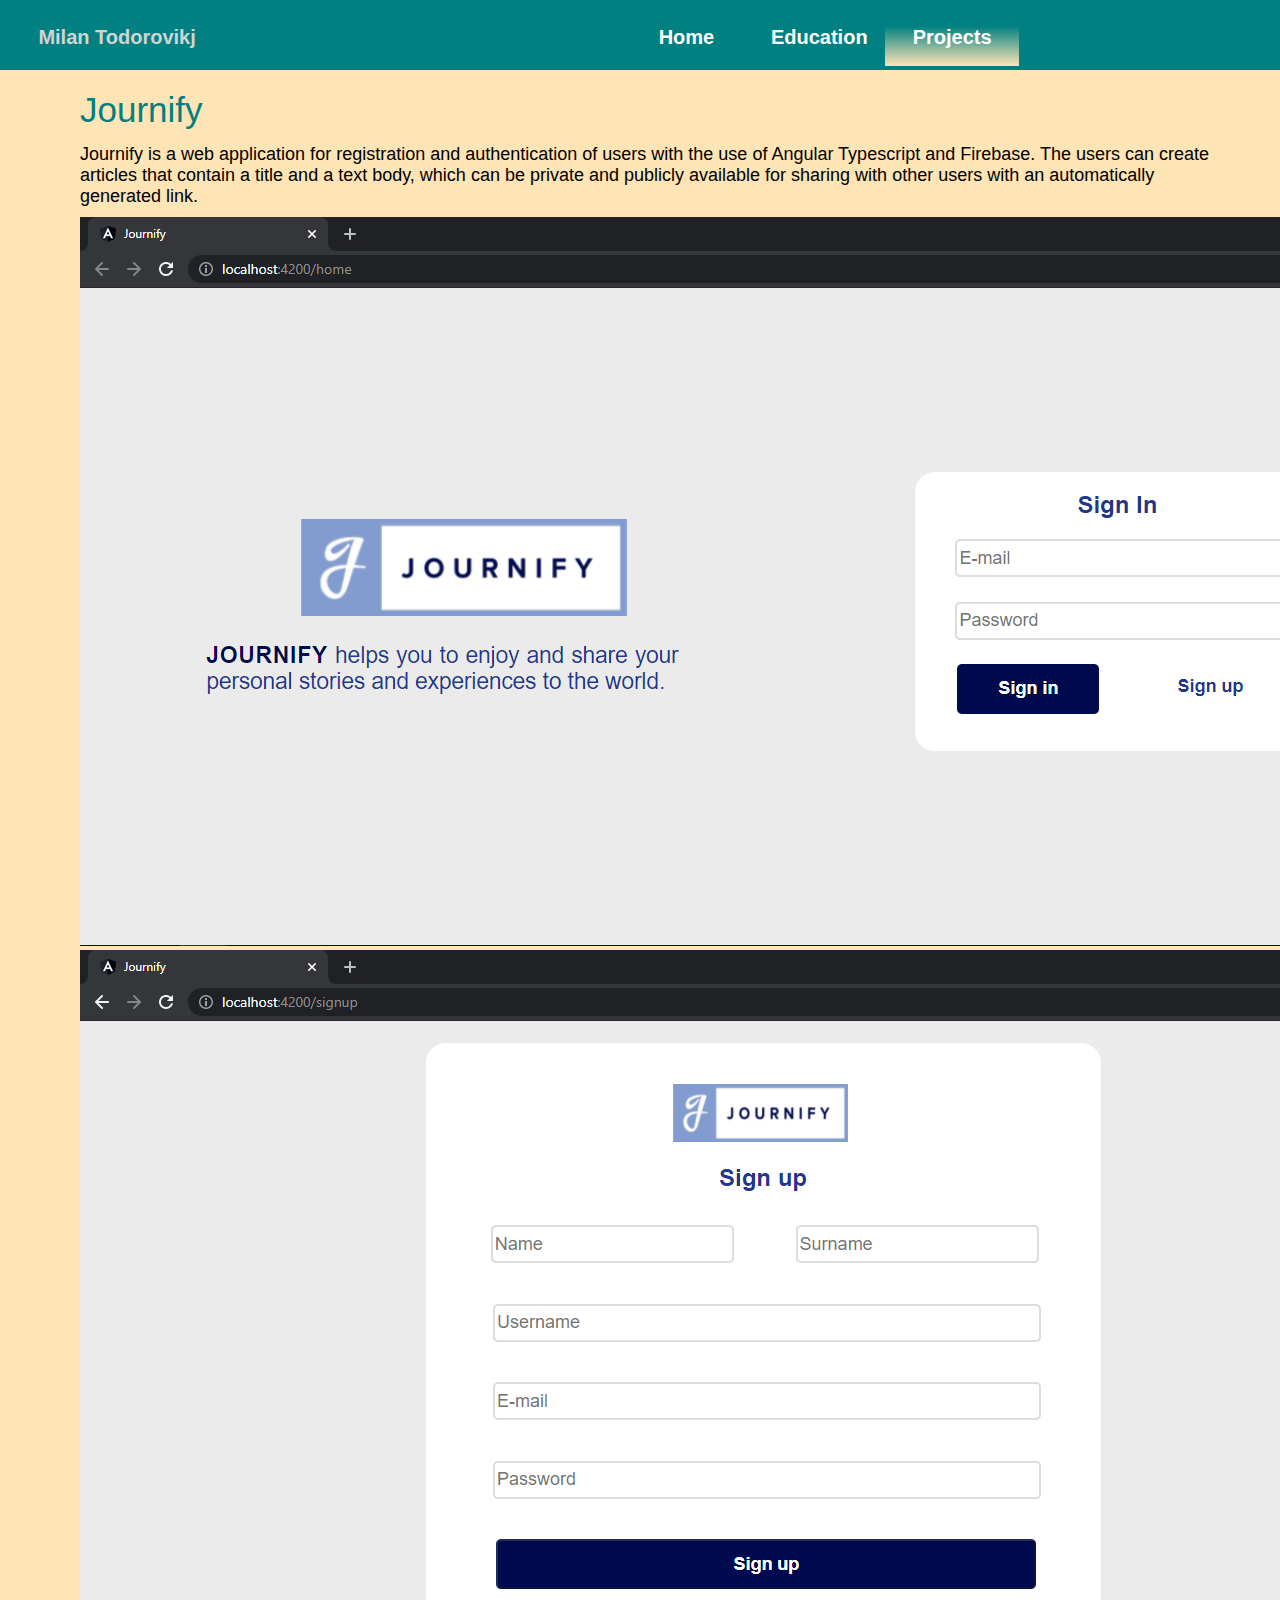
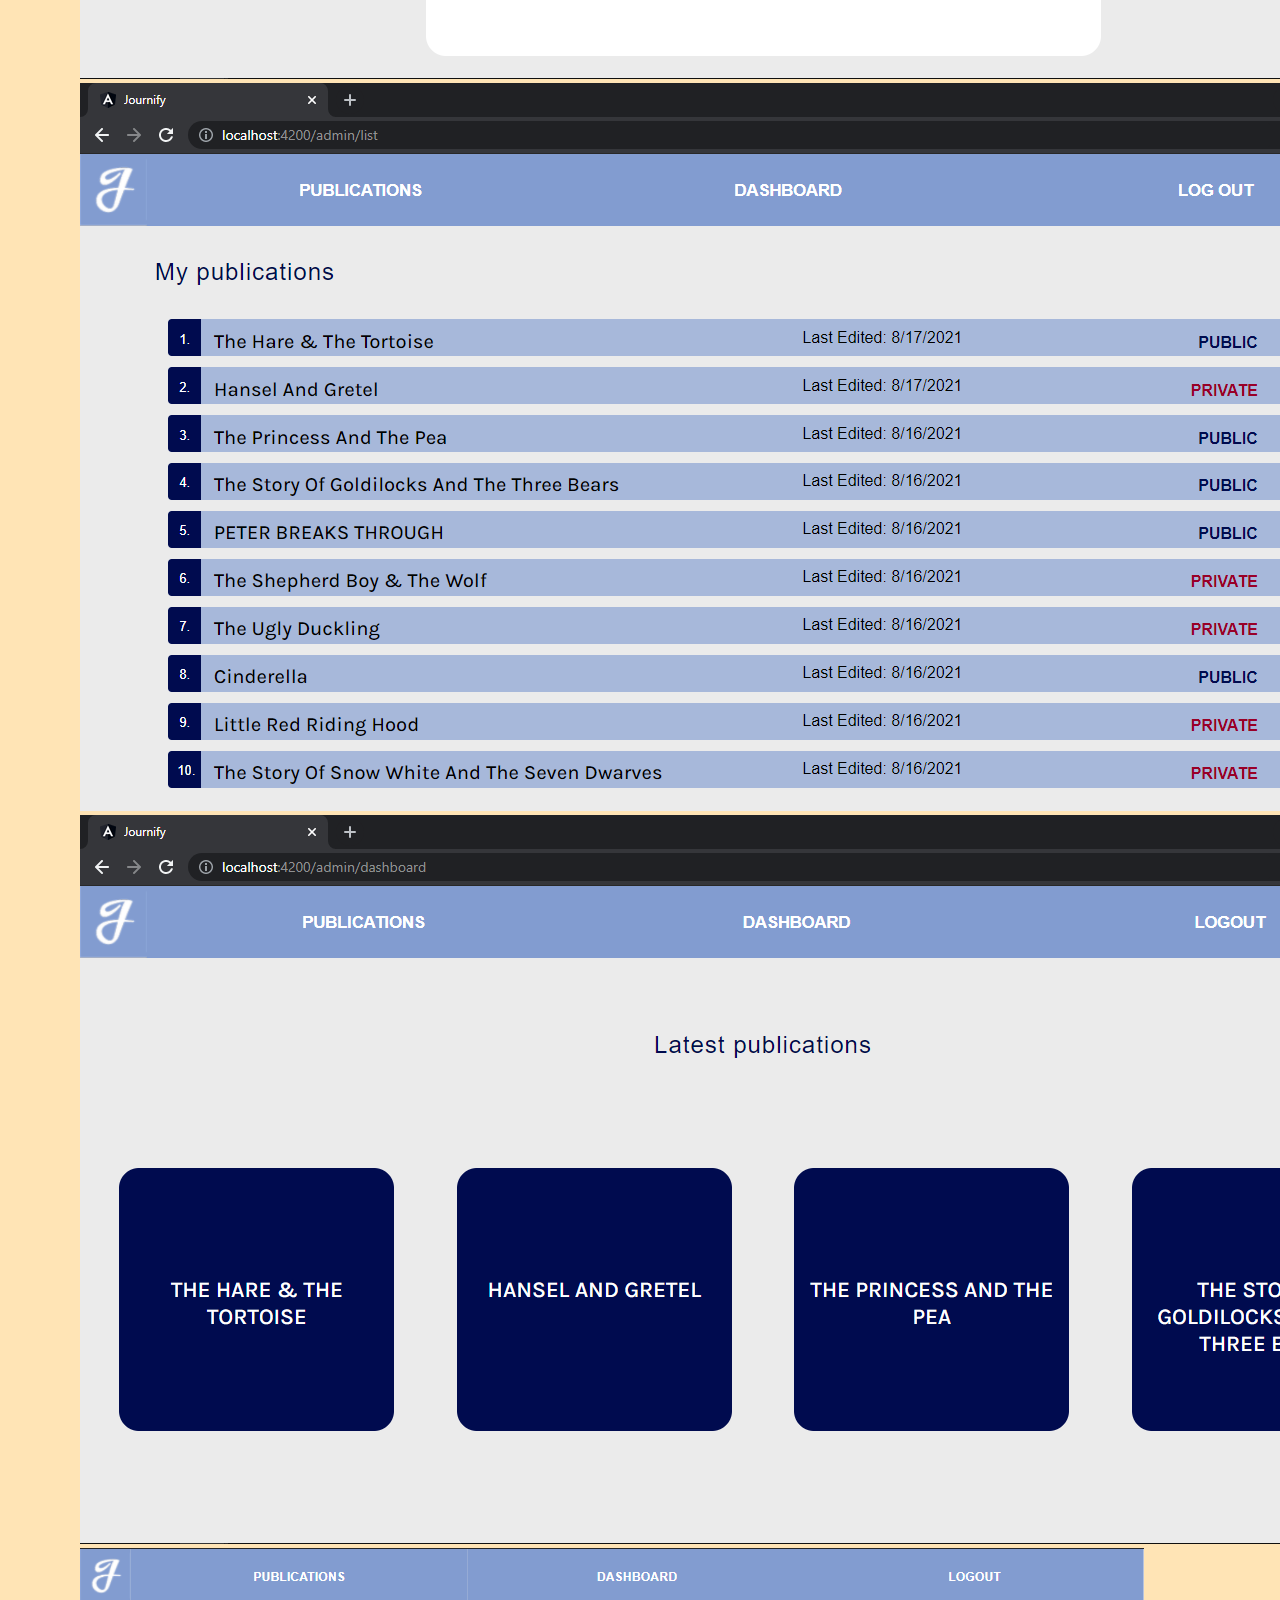
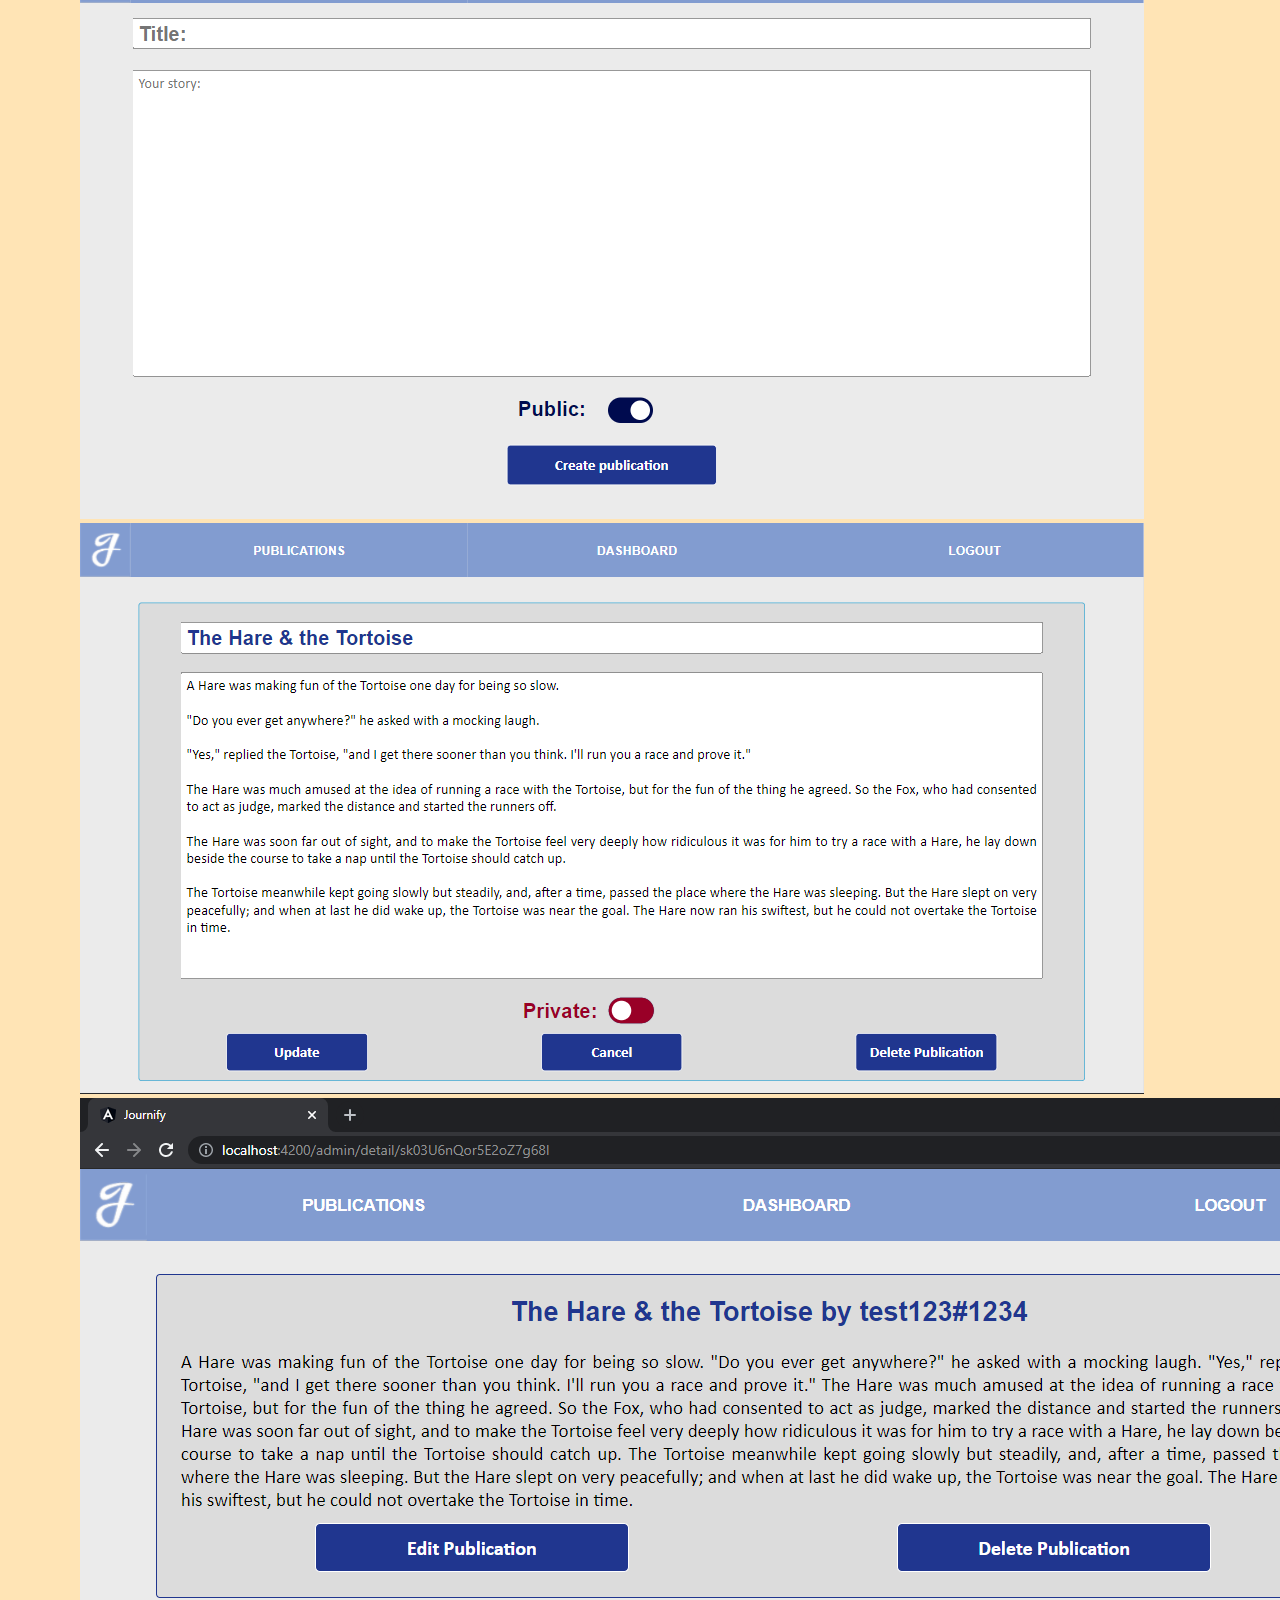
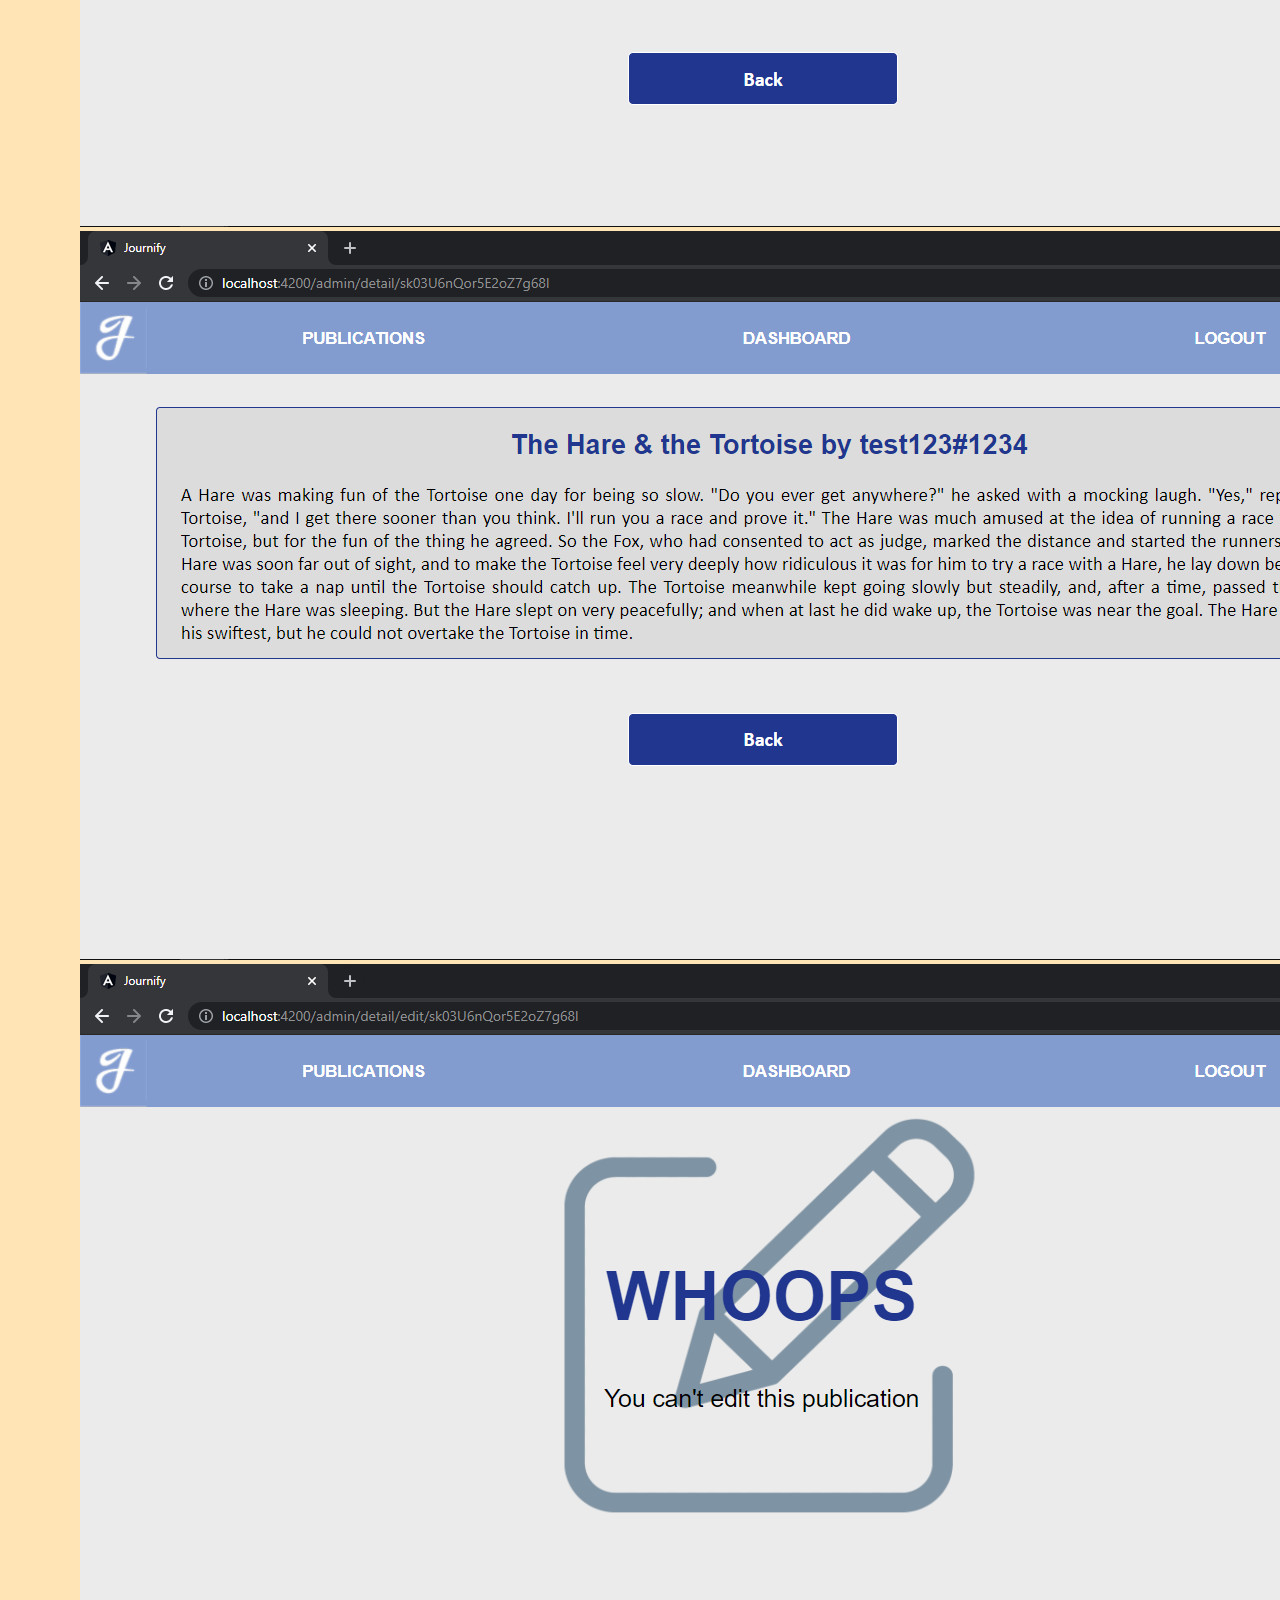
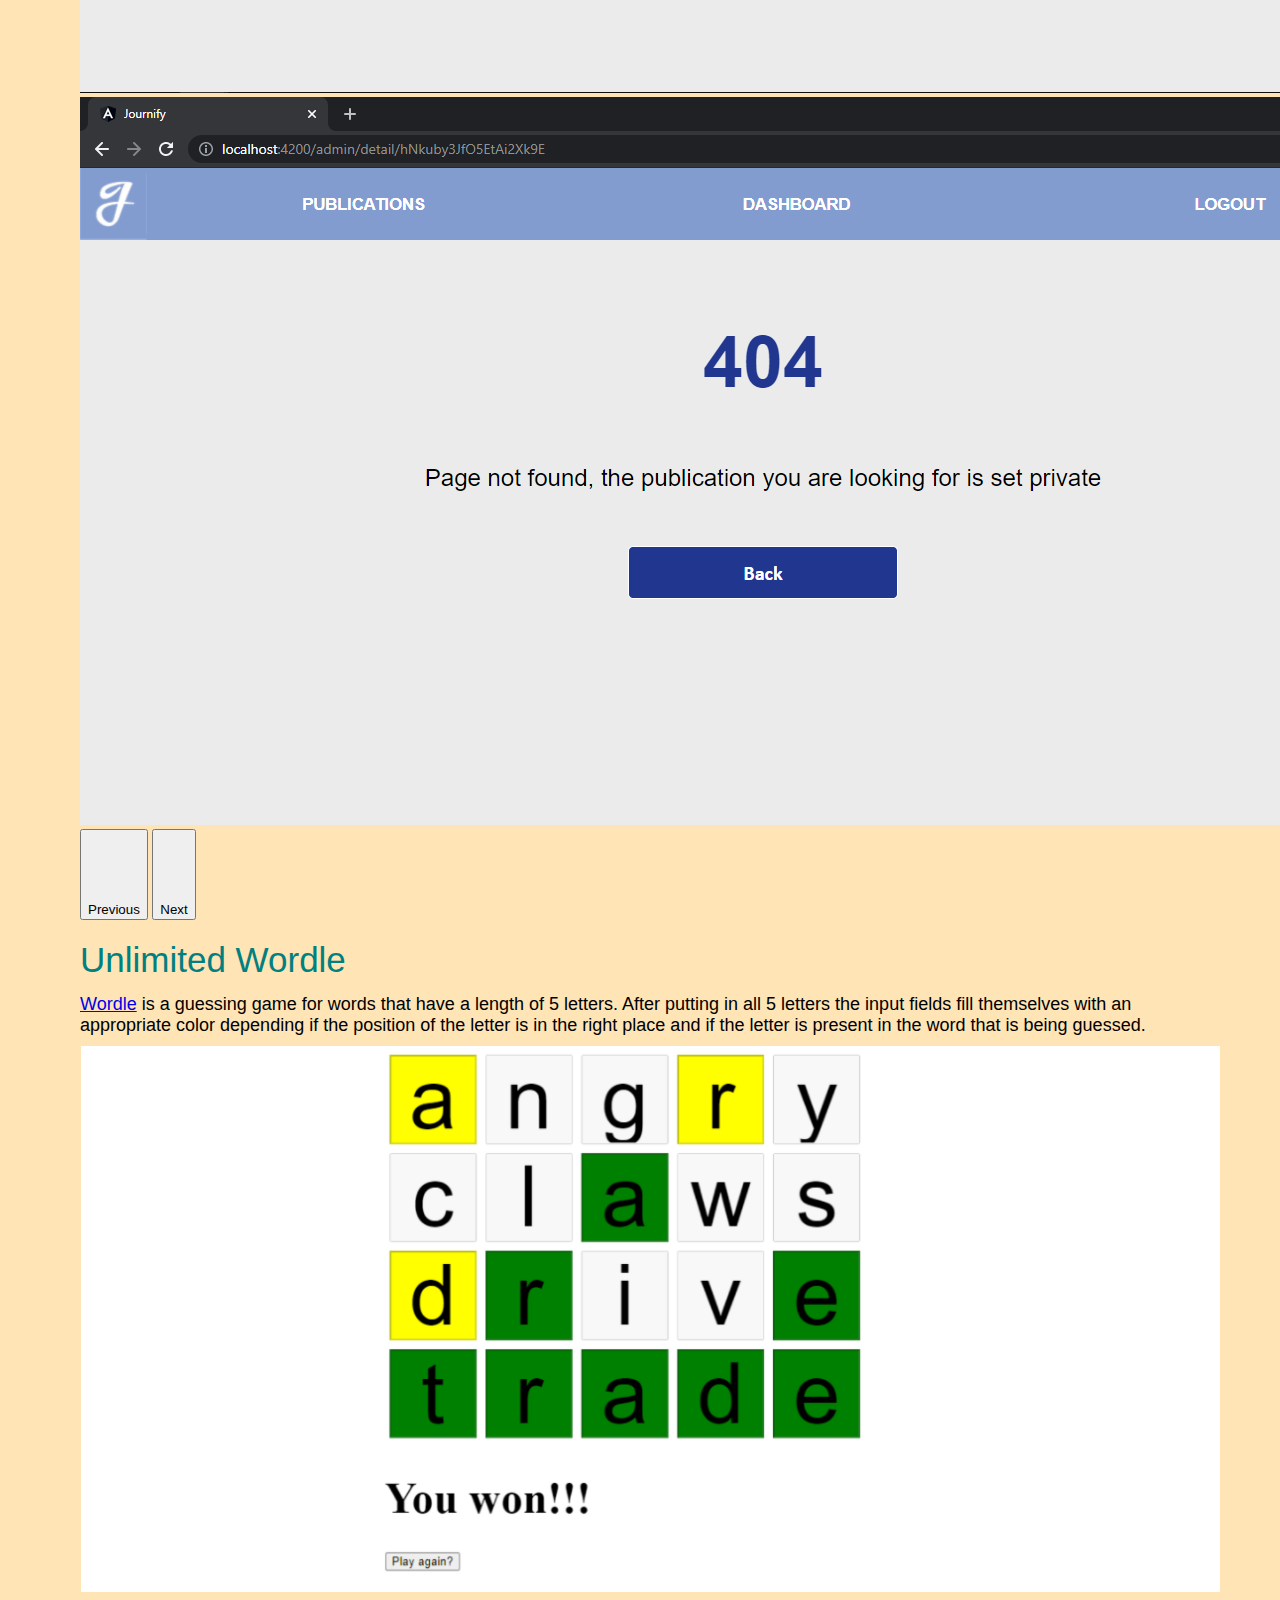
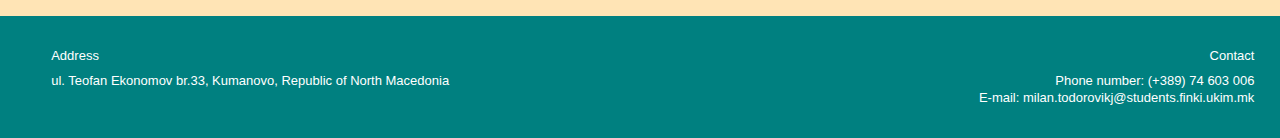
<file: Projects.html>
<!DOCTYPE html>
<html lang="en">
<head>
    <meta charset="UTF-8">
    <title>Projects</title>
    <link rel="stylesheet" href="style.css">
    <link href="https://cdn.jsdelivr.net/npm/bootstrap@5.0.2/dist/css/bootstrap.min.css" rel="stylesheet" integrity="sha384-EVSTQN3/azprG1Anm3QDgpJLIm9Nao0Yz1ztcQTwFspd3yD65VohhpuuCOmLASjC" crossorigin="anonymous">
    <script src="https://cdn.jsdelivr.net/npm/bootstrap@5.0.2/dist/js/bootstrap.bundle.min.js" integrity="sha384-MrcW6ZMFYlzcLA8Nl+NtUVF0sA7MsXsP1UyJoMp4YLEuNSfAP+JcXn/tWtIaxVXM" crossorigin="anonymous"></script>
</head>
<body>
<nav class="col-12">
    <span class="NameInNav col-2" >Milan Todorovikj</span>
    <ul>
        <li class="col-3"><a href="index.html">Home</a></li>
        <li class="col-3"><a href="obrazovanie.html">Education</a></li>
        <li class="current col-3"><a href="Projects.html">Projects</a></li>
    </ul>
</nav>
<div class="content">
    <div class="travelling">
        <div class="Hobbies_headings">Journify</div>
        <div class="projects-text">Journify is a web application for registration and authentication of users with the use of Angular Typescript and Firebase. The users can create articles that contain a title and a text body, which can be private and publicly available for sharing with other users with an automatically generated link.</div>
        <div id="carouselExampleControls" class="carousel slide" data-bs-ride="carousel">
            <div class="carousel-inner">
                <div class="carousel-item active" data-bs-interval="3000">
                    <img src="images/Journify/home.png" class="d-block w-100" alt="...">
                </div>
                <div class="carousel-item" data-bs-interval="3000">
                    <img src="images/Journify/signup.png" class="d-block w-100" alt="...">
                </div>
                <div class="carousel-item" data-bs-interval="3000">
                    <img src="images/Journify/publications-list.png" class="d-block w-100" alt="...">
                </div>
                <div class="carousel-item" data-bs-interval="3000">
                    <img src="images/Journify/dashboard.png" class="d-block w-100" alt="...">
                </div>
                <div class="carousel-item" data-bs-interval="3000">
                    <img src="images/Journify/create.png" class="d-block w-100" alt="...">
                </div>
                <div class="carousel-item" data-bs-interval="3000">
                    <img src="images/Journify/edit.png" class="d-block w-100" alt="...">
                </div>
                <div class="carousel-item" data-bs-interval="3000">
                    <img src="images/Journify/publication-content.png" class="d-block w-100" alt="...">
                </div>
                <div class="carousel-item" data-bs-interval="3000">
                    <img src="images/Journify/publication-view.png" class="d-block w-100" alt="...">
                </div>
                <div class="carousel-item" data-bs-interval="3000">
                    <img src="images/Journify/edit-error.png" class="d-block w-100" alt="...">
                </div>
                <div class="carousel-item" data-bs-interval="3000">
                    <img src="images/Journify/private-view-error.png" class="d-block w-100" alt="...">
                </div>
            </div>
            <button class="carousel-control-prev" type="button" data-bs-target="#carouselExampleControls" data-bs-slide="prev">
                <span class="carousel-control-prev-icon" aria-hidden="true"></span>
                <span class="visually-hidden">Previous</span>
            </button>
            <button class="carousel-control-next" type="button" data-bs-target="#carouselExampleControls" data-bs-slide="next">
                <span class="carousel-control-next-icon" aria-hidden="true"></span>
                <span class="visually-hidden">Next</span>
            </button>
        </div>
    </div>
    <div class="travelling" style="margin-top: 20px">
        <div class="Hobbies_headings">Unlimited Wordle</div>
        <div class="projects-text"><a href="https://milantodorovikj.github.io/Unlimited-Wordle/">Wordle</a> is a guessing game for words that have a length of 5 letters. After putting in all 5 letters the input fields fill themselves with an appropriate color depending if the position of the letter is in the right place and if the letter is present in the word that is being guessed.</div>
        <img src="images/Wordle/win2.png" width="100%" style="margin-bottom: 20px">
    </div>
</div>

<footer>
    <ul>
        <li class="info2">Address</li>
        <li class="info">ul. Teofan Ekonomov br.33, Kumanovo, Republic of North Macedonia</li>
    </ul>
    <ul class="endList">
        <li class="info2">Contact</li>
        <li>Phone number: (+389) 74 603 006</li>
        <li>E-mail: <a href="mailto:milan.todorovikj@students.finki.ukim.mk" class="mail_footer">milan.todorovikj@students.finki.ukim.mk</a></li>
    </ul>
</footer>

</body>
</html>
</file>
<file: style.css>
body{
    font-family: sans-serif !important;
    margin: 0px !important;
    height: 100vh;
    background: teal !important;
}
.NameInNav{
    color: lightgray !important;
    font-weight: bolder !important;
    font-size: 20px !important;
    /*display: inline-block !important;*/
    /*width: 15%;*/
    margin-left: 3% !important;
    /*margin-right: 300px !important;*/
}
nav{
    background-color: teal !important;
    width: 100% !important;
    height: 50px !important;
    /*margin-top: -20px !important;*/
    padding-top: 10px !important;
    padding-bottom: 10px !important;
}
footer{
    display: block;
    padding-bottom: 20px;
}
footer ul li{
    list-style-type: none;
    margin-top: 2px;
}
nav ul{
    display: inline-block !important;
    height: 100% !important;
    text-align: center !important;
    width: 70%;
    margin-left: 10% !important;
}
nav ul li{
    list-style-type: none !important;
    display: inline-block !important;
    box-sizing: content-box !important;
    width: 15%;
    /*padding-left: 3% !important;*/
    /*padding-right: 3% !important;*/
    height: 90% !important;
    text-align: center !important;
    margin-right: -6px !important;
}
nav ul li.current{
    background-image: linear-gradient(teal,moccasin) !important;
    height: 40px  !important;
}
nav ul li:hover{
    opacity: 0.7 !important;
    background-image: linear-gradient(teal,moccasin) !important;
    height: 40px !important;
}
nav ul li a{
    text-decoration: none !important;
    color: white !important;
    font-weight: bolder !important;
    font-size: 20px !important;
    /*padding-left: 50px;*/
    /*padding-right: 50px;*/
}
.content{
    padding-top: 20px !important;
    background-color: moccasin !important;
    box-sizing: border-box !important;
    /*height: 600px;*/
    padding-right: 60px !important;
}
#PhotoOfMe{
    width: 300px;
    height: 375px;
    float: left;
    padding-left: 50px;
    margin-right: 50px;
}
footer{
    background-color: teal;
    position: relative;
    display: flex;
    align-content: space-between;
}

footer ul{
    padding-top: 30px;
    margin: 0px;
    color: white;
    padding-left: 4%;
    /*margin-right: 80px;*/
    display: inline-block;
    width: 45%;
    font-size: 13px;
}

footer .endList{
    text-align: end;
}
.info{
    margin-bottom: 30px;
}
.info2{
    margin-bottom: 10px;
}
.Biography{
    font-size: 35px;
    margin-bottom: 14px;
    color: teal;

}
.main{
    text-align: justify;
}
.main span{
    font-size: 20px;
    line-height: 1.4;
    text-align: justify;
}
.content div span:not(.Biography){
    margin-top: 35px;
    display: flex;
    justify-content: space-around;
}
#Interesi{
    display: inline-block;
    /*width: 30%;*/
}
.content div #Interesi div{
    padding-left: -10px;
}
#Interesi div{
    font-size: 28px;
    font-weight: bold;
    margin-bottom: 14px;
    color: teal;
}
#Interesi li{
    margin-bottom: 4px;
    font-size: 18px;
}
#Interesi ul{
    list-style-type: square;
}
#Vestini{
    display: inline-block;
    /*width: 30%;*/
    /*margin-top: 35px;*/
}
#Vestini li{
    margin-bottom: 4px;
    font-size: 18px;
}
#Vestini ul{
    list-style-type: square;
}
#Vestini div{
    font-size: 28px;
    font-weight: bold;
    margin-bottom: 14px;
    color: teal;
}
.del{
    display: inline-block;
    width: 30%;
    padding-bottom: 100px;
}
.Social{
    float:left;
    clear: both;
    margin-top: 20px;
    padding-left: 80px;
    width: 250px;
    display: flex;
    justify-content: space-evenly;
}
.outlook{
    height: 40px;
    width: 40px;
}
.outlook:hover{
    height: 50px;
    width: 50px;
    margin-top: -5px;
    margin-left: -5px;
}
.gmail{
    height: 40px;
    width: 45px;
}
.gmail:hover{
    height: 50px;
    width: 50px;
    margin-top: -5px;
    margin-left: -5px;
}
.facebook{
    height: 42px;
    width: 40px;
}
.facebook:hover{
    height: 50px;
    width: 50px;
    margin-top: -5px;
    margin-left: -5px;
}
.fa{
    padding: 10px;
    box-sizing: border-box;
    width: 40px;
    height:40px;
    margin-right: 15px;
}
.fa:hover {
    opacity: 0.7;
}

.Social a{
    display: inline-block;
}

.mail_footer{
    text-decoration: none;
    color: white;
}
.mail_footer:hover{
    text-decoration: none;
    color: white;
}

.Obrazovanie_headings{
    font-size: 35px;
    margin-bottom: 14px;
    color: teal;
}
.Pomestuvanje{
    margin-left: 80px;
}
.Pomestuvanje ul li{
    line-height: 1.4;
    margin-bottom: 4px;
    font-size: 18px;
}
.Pomestuvanje:last-child{
    padding-bottom: 50px;
}
.Hobbies_headings{
    font-size: 35px;
    margin-bottom: 14px;
    color: teal;
}

.projects-text{
    font-size: 18px;
    margin-bottom: 10px;
}

.travelling_photos{
    display: flex;
    justify-content: space-evenly;
    flex-wrap: wrap;
    margin-bottom: 20px;
}

.slika1{
    height: 275px;
    display: inline-block;
    width: 16%;
    margin-bottom: 10px;
}
.travelling{
    padding-left: 80px;
}
.sport_photos{
    display: flex;
    justify-content: space-evenly;
    margin-bottom: 20px;
}

.sport_photos img:nth-child(n){
    width: 19%;
    height: 275px;
}
.travelling_photos img:hover{
    width: 18%;
    height: 300px;
    margin-top: -12.5px;
}
.travelling ul li{
    line-height: 1.4;
    margin-bottom: 4px;
    font-size: 18px;
}
.igri{
    display: inline-block;
    text-align: left;
    vertical-align: top;
}
.content .travelling span.games_photos{
    display: inline-block;
    padding-bottom: 30px;
}
.content .travelling span.games_photos img{
    display: inline-block;
    height: 350px;
    margin-left: 200px;
    margin-top: -55px;
}
.sport_photos img:hover{
    width: 23%;
    height: 300px;
    margin-top: -12.5px;
}
.content .travelling span.games_photos img:hover{
    display: inline-block;
    height: 375px;
    width: 250px;
    margin-left: 175px;
    margin-top: -80px;
}
</file>
